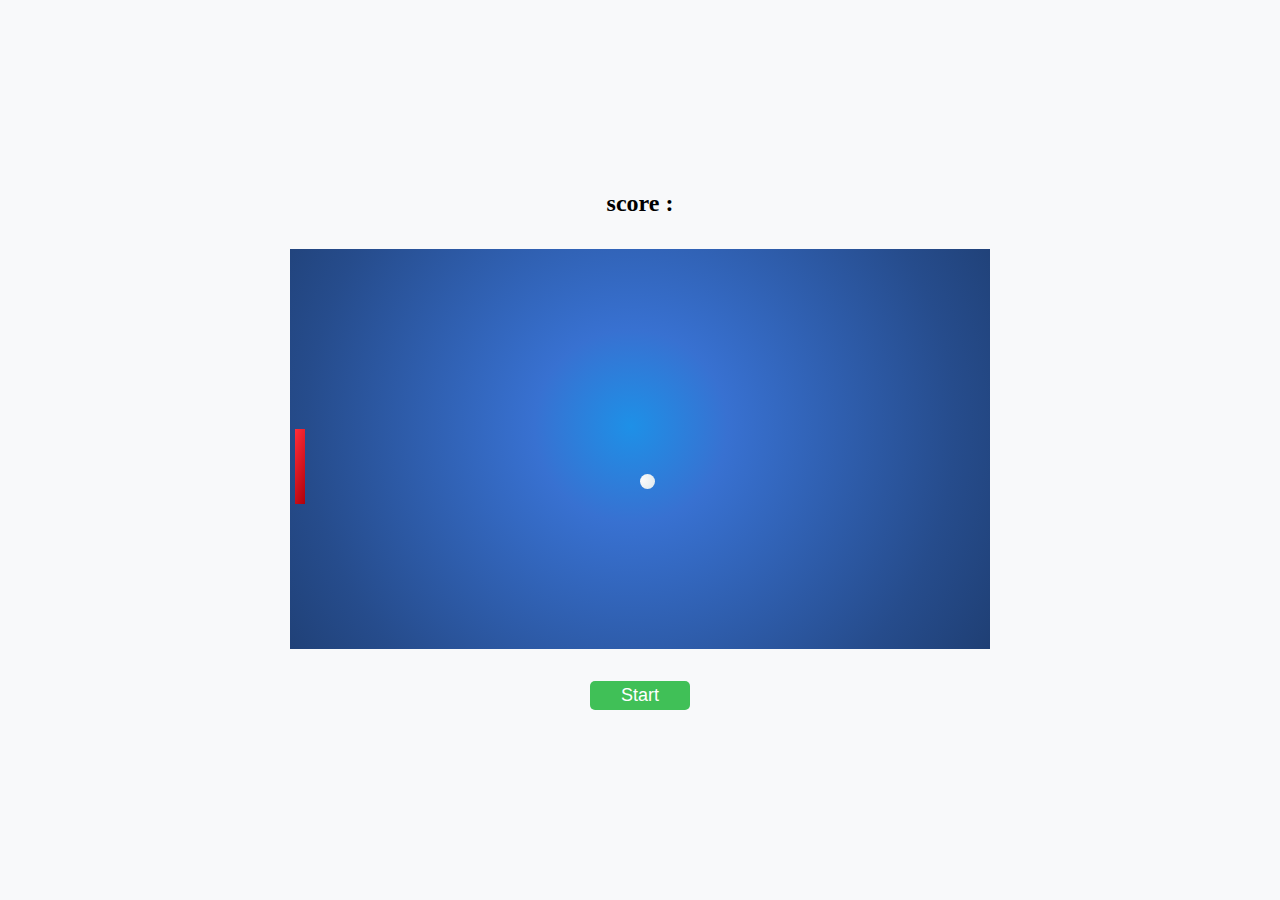
<file: ping_pong/index.html>
<!DOCTYPE html>
<html lang="en">
    <head>
        <meta charset="UTF-8" />
        <meta name="viewport" content="width=device-width, initial-scale=1.0" />
        <title>Ping Pong</title>
        <link rel="stylesheet" href="style.css" />
        <script src="./script.js"></script>
    </head>
    <body>
        <h2 class="score">score :</h2>
        <div class="game-arena">
            <div class="ping-pong"></div>
            <div class="ball"></div>
        </div>
        <button class="start-game">Start</button>
    </body>
</html>
</file>
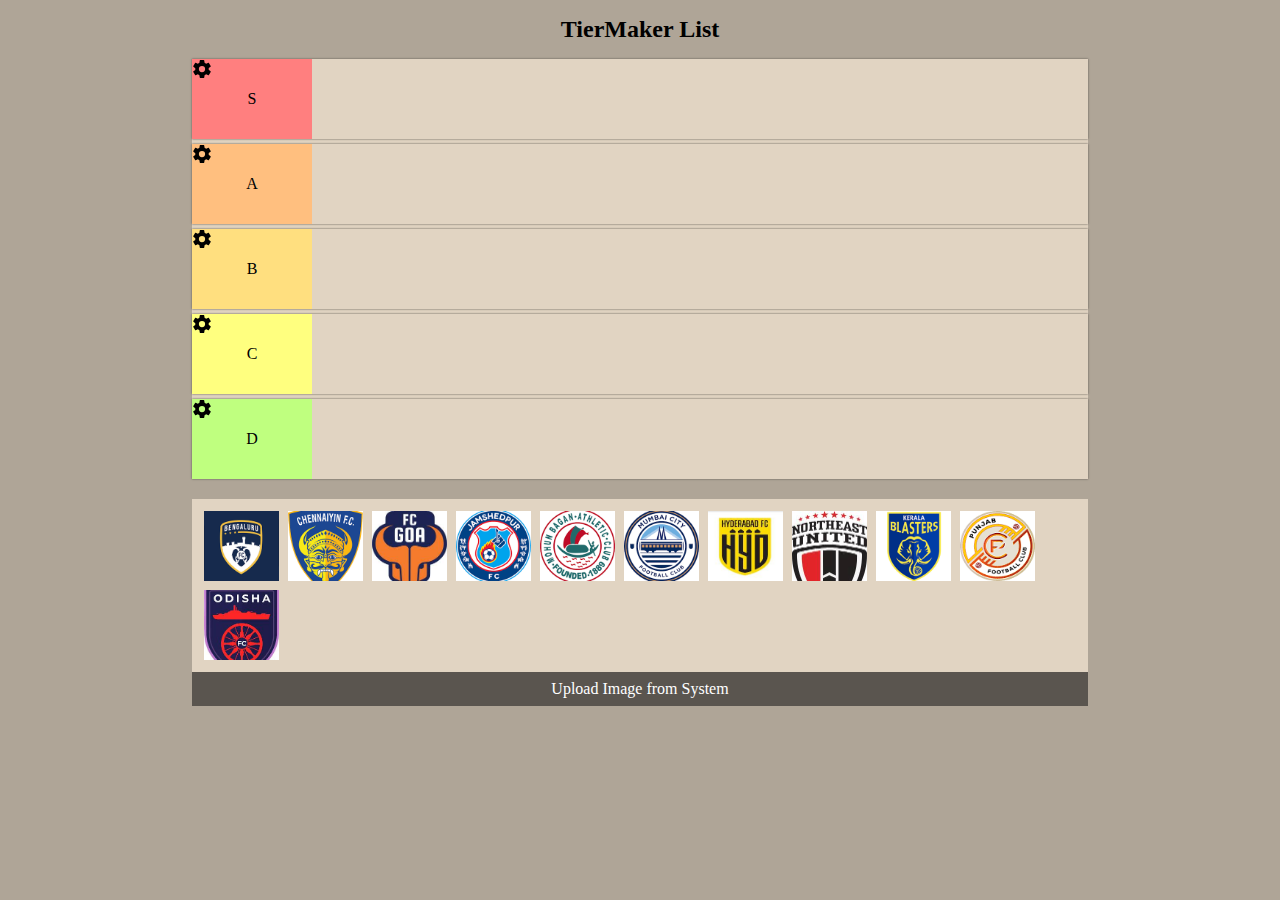
<file: tier_maker/index.html>
<!DOCTYPE html>
<html lang="en">
    <head>
        <meta charset="UTF-8" />
        <meta name="viewport" content="width=device-width, initial-scale=1.0" />
        <title>TierMaker</title>
        <link rel="stylesheet" href="style.css" />
        <script src="./script.js"></script>
    </head>
    <body>
        <h1>TierMaker List</h1>
        <div class="wrapper">
            <div class="box box-1">
                <div class="tier tier-1">S</div>
                <img src="./images/settings-icon.svg" class="setting" />
            </div>
            <div class="box box-2">
                <div class="tier tier-2">A</div>
                <img src="./images/settings-icon.svg" class="setting" />
            </div>
            <div class="box box-3">
                <div class="tier tier-3">B</div>
                <img src="./images/settings-icon.svg" class="setting" />
            </div>
            <div class="box box-4">
                <div class="tier tier-4">C</div>
                <img src="./images/settings-icon.svg" class="setting" />
            </div>
            <div class="box box-5">
                <div class="tier tier-5">D</div>
                <img src="./images/settings-icon.svg" class="setting" />
            </div>
        </div>
        <div class="image-container wrapper">
            <img
                src="./images/bengaluru.png"
                alt="bengaluru"
                title="bengaluru"
            />
            <img src="./images/chennai.png" alt="chennai" title="chennai" />
            <img src="./images/goa.jpg" alt="goa" title="goa" />

            <img
                src="./images/jamshedpur.png"
                alt="jamshedpur"
                title="jamshedpur"
            />

            <img
                src="./images/mohun-bagan-super-gaint.png"
                alt="mohan-bagan"
                title="mohun-bagan"
            />
            <img src="./images/mumbai.png" alt="mumbai" title="mumbai" />
            <img
                src="./images/hyderabad.jpg"
                alt="hyderabad"
                title="hyderabad"
            />
            <img
                src="./images/north-east.jpg"
                alt="north-east"
                title="north-east"
            />
            <img src="./images/kerala.png" alt="kerala" title="kerala" />
            <img src="./images/punjab.png" alt="punjab" title="punjab" />
            <img src="./images/odisha.jpg" alt="odisha" title="odisha" />
        </div>

        <div class="upload-image-container wrapper">
            <label for="upload-image">Upload Image from System</label>
            <input
                type="file"
                id="upload-image"
                accept="image/*"
                style="display: none"
            />
        </div>
    </body>
</html>
</file>
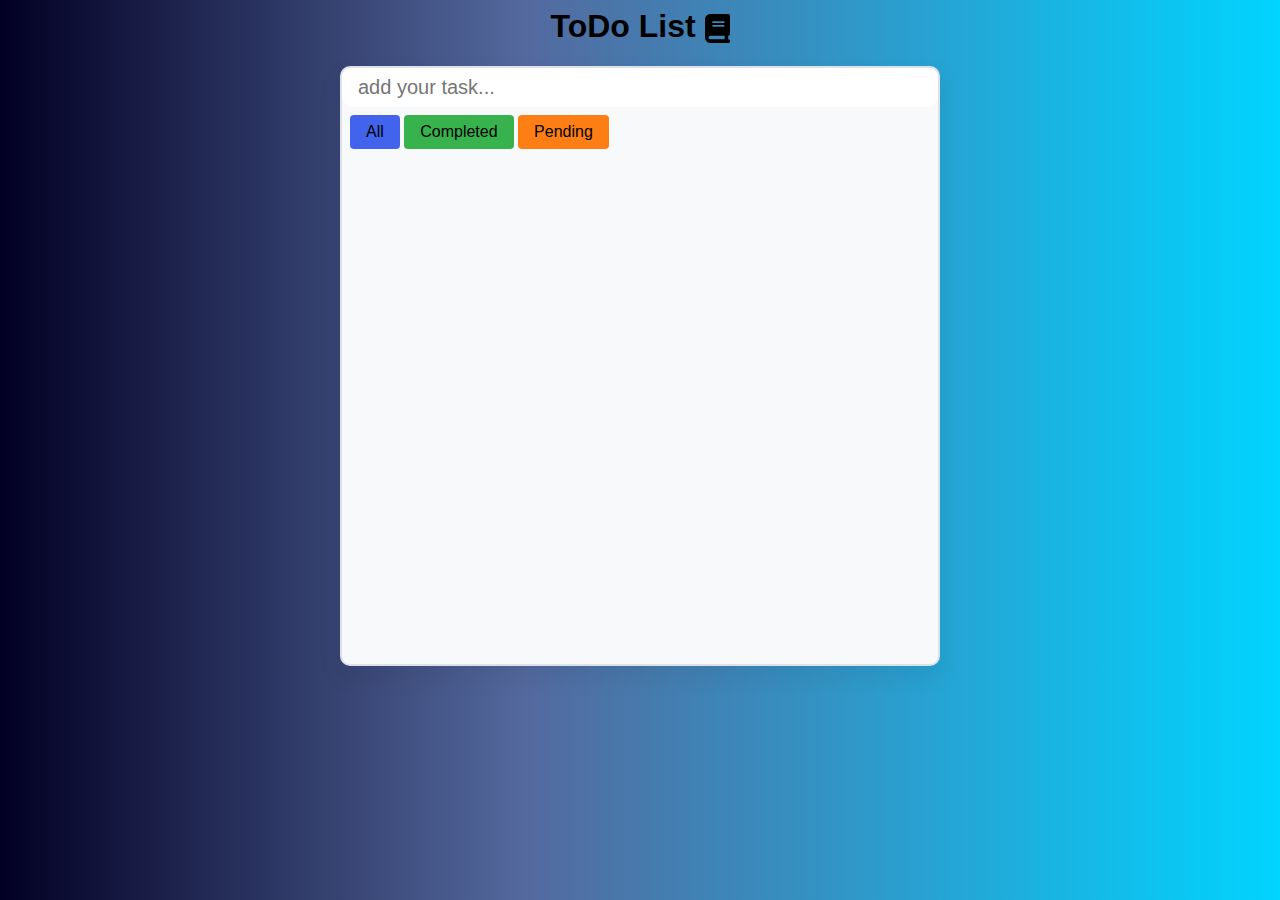
<file: todo_task/index.html>
<!DOCTYPE html>
<html lang="en">
    <head>
        <meta charset="UTF-8" />
        <meta name="viewport" content="width=device-width, initial-scale=1.0" />
        <title>ToDo App</title>
        <link rel="stylesheet" href="style.css" />
        <script src="./script.js"></script>
    </head>
    <body>
        <h1>
            ToDo List <img src="./images/book-solid.svg" alt=""></span>
        </h1>
        <div class="wrapper">
            <input class="task-input" type="text" placeholder="add your task..." />
            <div class="buttons-container">
                <button class="allBtn">All</button>
                <button class="completedBtn">Completed</button>
                <button class="pendingBtn">Pending</button>
            </div>
            <ul class="task-container">
                <!-- <li class="task-list">
                    <p class="isCompleted">task1</p>
                    <div class="buttons">
                        <button class="btn edit">edit</button>
                        <button class="btn complete">complete</button>
                        <button class="btn delete">delete</button>
                    </div>
                </li> -->
               
            </ul>
        </div>
    </body>
</html>
</file>
<file: ping_pong/style.css>
* {
    box-sizing: border-box;
}
body {
    margin: 0;
    height: 100vh;
    display: flex;
    flex-direction: column;
    justify-content: center;
    align-items: center;
    gap: 32px;
    background-color: #f8f9fa;
}
h2 {
    margin: 0;
}

.game-arena {
    width: 700px;
    height: 400px;
    margin-inline: auto;
    background: radial-gradient(
        circle at 48.7% 44.3%,
        rgb(30, 144, 231) 0%,
        rgb(56, 113, 209) 22.9%,
        rgb(38, 76, 140) 76.7%,
        rgb(31, 63, 116) 100.2%
    );
    position: relative;
}
.ping-pong {
    width: 10px;
    height: 75px;
    margin-left: 5px;
    background: linear-gradient(
        108.4deg,
        rgb(253, 44, 56) 3.3%,
        rgb(176, 2, 12) 98.4%
    );
    position: absolute;
    /* top: 187.5px; */
}
.ball {
    width: 15px;
    height: 15px;
    border-radius: 50%;
    background: radial-gradient(
        circle at 18.7% 37.8%,
        rgb(250, 250, 250) 0%,
        rgb(225, 234, 238) 90%
    );
    position: absolute;
    /* top: 225px;
    left: 350px; */
}
.start-game {
    background-color: #40c057;
    padding: 4px 8px;
    font-size: 18px;
    width: 100px;
    color: #fff;
    border: none;
    border-radius: 5px;
    cursor: pointer;
    transition: background-color 0.4s;
}
.start-game:hover {
    background-color: #37b24d;
}
</file>
<file: tier_maker/style.css>
* {
    box-sizing: border-box;
}

body {
    margin: 0;
    font-family: cursive;
    background-color: #afa597;
}

h1 {
    font-size: 24px;
    text-align: center;
}

.wrapper {
    max-width: 70%;
    margin-inline: auto;
    background-color: #e1d4c2;
}

.box {
    width: 100%;
    min-height: 80px;
    box-shadow: 0 0 2px #5a554f;
    margin-bottom: 5px;
    display: flex;
    align-items: center;
    gap: 10px;
    flex-wrap: wrap;
    position: relative;
}
.hover {
    background-color: #9e9488;
}
.setting {
    position: absolute;
    left: -2px;
    top: -2px;
    width: 20px;
    height: 20px;
}
.setting:hover {
    cursor: pointer;
}
.tier {
    height: 80px;
    width: 120px;
    display: flex;
    align-items: center;
    justify-content: center;
    cursor: default;
    margin-right: 20px;
    overflow: hidden;
    background-color: aqua;
}
.tier-1 {
    background-color: #ff7f7f;
}
.tier-2 {
    background-color: #ffbf7f;
}
.tier-3 {
    background-color: #ffdf7f;
}
.tier-4 {
    background-color: #ffff7f;
}

.tier-5 {
    background-color: #bfff7f;
}

.image-container {
    margin-top: 20px;
    padding: 10px;
    display: flex;
    align-items: center;
    gap: 5px;
    flex-wrap: wrap;
    min-height: 75px;
}

img {
    width: 75px;
    height: 70px;
    margin: 2px;
}

.upload-image-container {
    background-color: #5a554f;
    text-align: center;
}

.upload-image-container label {
    display: inline-block;
    padding: 8px 16px;
    cursor: pointer;
    color: #fff;
}
</file>
<file: todo_task/style.css>
* {
    box-sizing: border-box;
}
body {
    margin: 0;
    font-family: sans-serif;
    background: rgb(2, 0, 36);
    background: linear-gradient(
        90deg,
        rgba(2, 0, 36, 1) 0%,
        rgba(84, 105, 158, 1) 41%,
        rgba(0, 212, 255, 1) 100%
    );
}
h1 {
    text-align: center;
    margin-top: 8px;
}
h1 img {
    max-width: 25px;
    vertical-align: middle;
}
.wrapper {
    background-color: #f8f9fa;
    max-width: 600px;
    min-height: 600px;
    margin-inline: auto;
    margin-top: 8px;
    border: 2px solid #dee2e6;
    box-shadow: 0 10px 20px 5px rgba(0, 0, 0, 0.05);
    border-radius: 10px;
    overflow: hidden;
}

.task-input {
    width: 100%;

    padding: 8px 16px;
    font-size: 20px;
    border: none;

    border-top-left-radius: 10px;
    border-top-right-radius: 10px;
    border-radius: 10px;
    margin-bottom: 8px;
}
.task:focus-visible {
    outline: none;
    border: none;
}
.buttons-container {
    padding-left: 8px;
    margin-bottom: 16px;
}
.allBtn,
.completedBtn,
.pendingBtn {
    border: none;
    cursor: pointer;
    font-size: 16px;
    padding: 8px 16px;
    border-radius: 4px;
}
.allBtn {
    background-color: #4263eb;
}
.completedBtn {
    background-color: #37b24d;
}
.pendingBtn {
    background-color: #fd7e14;
}
ul {
    margin: 0;
    padding: 0;
}
.task-list {
    list-style: none;
    padding: 8px 0;
    padding-left: 16px;
    font-size: 18px;
    border-bottom: 1px solid #dee2e6;
    transition: all 0.4s;
    display: flex;
    align-items: center;
    justify-content: space-between;
}
.buttons {
    padding-right: 8px;
    display: flex;
    gap: 8px;
}
.btn {
    border: none;
    border-radius: 4px;
    padding: 4px 8px;
    color: #fff;
    cursor: pointer;
    transition: background-color 0.4s;
}
.edit {
    background-color: #4263eb;
}
.edit:hover {
    background-color: #3b5bdb;
}
.complete {
    background-color: #37b24d;
}
.complete:hover {
    background-color: #2f9e44;
}
.isCompleted {
    text-decoration: line-through;
}
p {
    margin: 0;
    padding: 0;
}
.delete {
    background-color: #e03131;
}
.delete:hover {
    background-color: #c92a2a;
}
li:last-child {
    border: none;
}

li:hover {
    background-color: #e9ecef;
}
</file>
